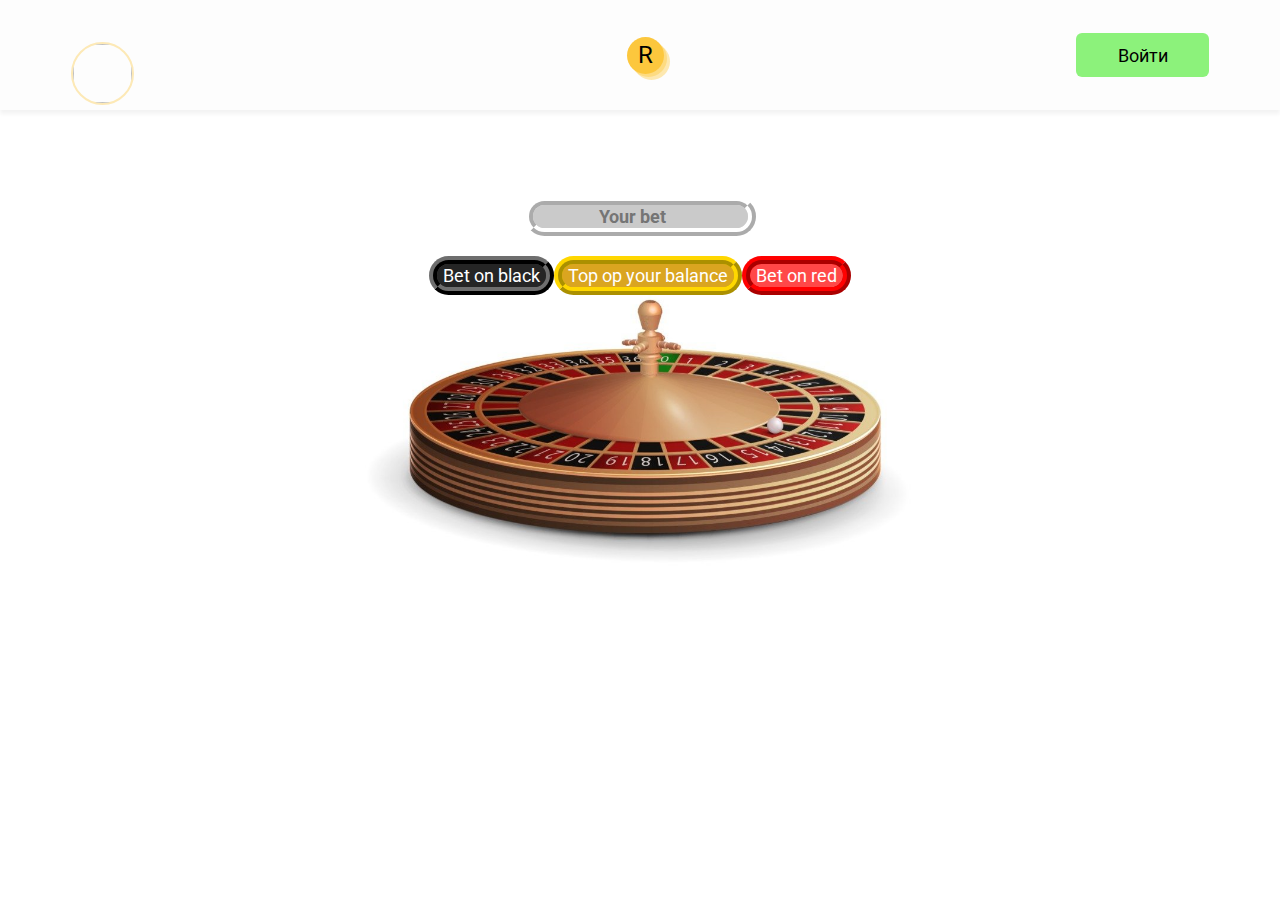
<file: index.html>
<!DOCTYPE html>
<html lang="ru">

<head>
  <meta charset="utf-8">
  <meta name="viewport" content="width=device-width">
  <meta name="viewport" content="initial-scale=1, maximum-scale=1, user-scalable=yes">
  <link rel="stylesheet" href="style.css">
  <title>Roulette</title>
  <link rel="preconnect" href="https://fonts.googleapis.com">
  <link rel="preconnect" href="https://fonts.gstatic.com" crossorigin>
  <link href="https://fonts.googleapis.com/css2?family=Roboto&display=swap" rel="stylesheet">
</head>

<body>
  <header>

    <div>
      <ul class="header-left">
        <li><img id="avatar"></img></li>

        <div class="header-left-text">
          <li id="name"></li>
          <li id="email"></li>
        </div>

      </ul>
    </div>

    <div class="header-center">
      <div id="cash"> </div>
      <div class="circles">
        <div class="zero-circle">R</div>
        <div class="first-circle"></div>
        <div class="second-circle"></div>
        <div class="third-circle"></div>
      </div>
    </div>

    <div class="header-right">
      <button id="login" class="login-button">Войти</button>
    </div>

  </header>


  <main>
    <div class="main-content">
      <div class="main-message">
        <p id="message"> </p>
      </div>
      <input class="input" type="number" placeholder="Your bet" id="bet">
      <div class="buttons">
        <button class="blackbutton" id="placebet-black">Bet on black</button>
        <button class="incbutton" id="deposit">Top op your balance</button>
        <button class="redbutton" id="placebet-red">Bet on red</button>
      </div>
    </div>
  </main>
  <script src="roulette.js"></script>
</body>

</html>
</file>
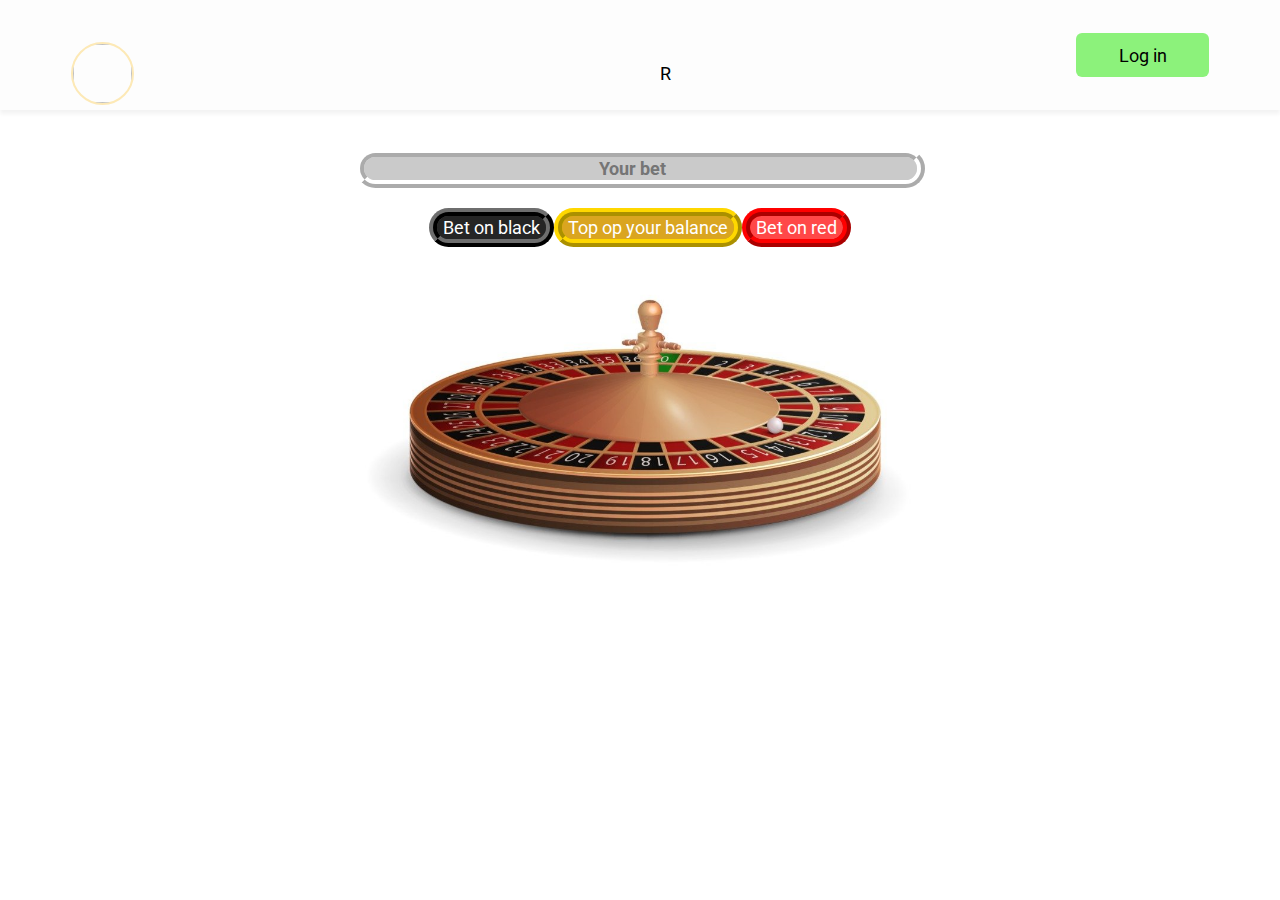
<file: index..html>
<!DOCTYPE html>
<html lang="ru">

<head>
  <meta charset="utf-8">
  <meta name="viewport" content="width=device-width">
	<meta name="viewport" content="initial-scale=1, maximum-scale=1, user-
  scalable=yes">
  <link rel="stylesheet" href="style.css">
  <title>Roulette</title>
  <link rel="preconnect" href="https://fonts.googleapis.com">
  <link rel="preconnect" href="https://fonts.gstatic.com" crossorigin>
  <link href="https://fonts.googleapis.com/css2?family=Roboto&display=swap" rel="stylesheet">
</head>

<body>
  <header>

    <div>
      <ul class="header-left">
        <li><img id="avatar"></img></li>

        <div class="header-left-text">
          <li id="name"></li>
          <li id="email"></li>
        </div>
        
      </ul>
    </div>

    <div  >
      <ul class="header-center">
      <li id="cash"> </li>
      <li class="circle circle-text">R </li>
    </ul>
    </div>

    <div class="header-right">
      <button id="login" class="login-button">Log in</button>
    </div>

  </header>


  <main>
    <input class="input" type="number" placeholder="Your bet" id="bet">
    <div class="buttons">
      <button class="blackbutton" id="placebet-black">Bet on black</button>
      <button class="incbutton" id="deposit">Top op your balance</button>
      <button class="redbutton" id="placebet-red">Bet on red</button>
    </div>
    <p id="message"> </p>
  </main>
  <script src="roulette.js"></script>
</body>

</html>
</file>
<file: style.css>
body {
  width: auto;
  display: flex;
  flex-direction: column;
  margin: 0;
}

* {
  font-family: "Roboto", sans-serif;
  font-size: 18px;
  box-sizing: border-box;
}

header {
  width: 100%;
  height: 110px;
  background-color: #fdfdfd;
  display: grid;
  grid-template-columns: 1fr 1fr 1fr;
  grid-template-rows: 62px;
  box-shadow: 0px 4px 4px rgba(0, 0, 0, 0.05);
  padding: 24px 71px 24px 71px;
  position: relative;
}

ul {
  list-style: none;
}

li {
  color: black;
}

.header-left {
  display: flex;
  align-items: center;
  padding: 0;
}

.header-left-text {
  margin-left: 23px;
}

#name {
  padding-bottom: 5px;
}

#email {
  opacity: 0.5;
}

#avatar {
  width: 63px;
  height: 63px;
  border: 2px solid rgba(252, 199, 61, 0.37);
  border-radius: 50%;
}

.header-center {
  width: 100%;
  height: 100%;
  display: flex;
  justify-content: center;
  align-items: center;
}

.cash-wrapper {
  display: flex;
  align-items: center;
}

#cash {
  color: black;
  font-weight: 700;
  font-size: 36px;
  margin-right: 12px;
  z-index: 7;
}

.circles {
  position: relative;
  width: 37px;
  height: 37px;
}

.zero-circle {
  position: absolute;
  width: 37px;
  height: 37px;
  border-radius: 50%;
  text-align: center;
  font-size: 24px;
  color: black;
  z-index: 6;
  display: flex;
  justify-content: center;
  align-items: center;
}

.first-circle {
  position: absolute;
  width: 37px;
  height: 37px;
  background-color: #fcc73d;
  border-radius: 50%;
  z-index: 5;
  top: 0;
  left: 0;
}

.second-circle {
  position: absolute;
  left: 3px;
  top: 3px;
  width: 37px;
  height: 37px;
  background-color: #fcc73d;
  border-radius: 50%;
  opacity: 0.4;
  z-index: 4;
}

.third-circle {
  position: absolute;
  left: 6px;
  top: 6px;
  width: 37px;
  height: 37px;
  background-color: #fcc73d;
  border-radius: 50%;
  opacity: 0.4;
  z-index: 3;
}

.header-right {
  display: flex;
  align-items: center;
  justify-content: flex-end;
}

.login-button {
  width: 133px;
  height: 44px;
  border-radius: 6px;
  background-color: #8cf27b;
  color: black;
  padding: 12px 36px 12px 36px;
  border: none;
}

main {
  margin: 39px 71px 39px 71px;
  box-sizing: border-box;
  display: flex;
  flex-direction: column;
  justify-content: flex-start;
  align-items: center;
  height: 436px;
  background: url(img/wrb.jpg) no-repeat;
  background-size: cover;
  background-position: 15% 40%;
}

.main-content {
  display: flex;
  flex-direction: column;
  align-items: center;
}

.buttons {
  display: flex;
  margin: 20px;
}

.redbutton {
  border-radius: 25px;
  border: 8px ridge red;
  background-color: rgb(255, 72, 72);
  color: white;
}

.blackbutton {
  border-radius: 25px;
  border: 8px ridge rgb(26, 26, 26);
  background-color: rgb(37, 37, 37);
  color: white;
}

.incbutton {
  border-radius: 25px;
  border: 8px ridge #ffd700;
  background-color: #daa520;
  color: white;
}

.input {
  border-radius: 25px;
  border: 8px ridge #ffffff;
  background-color: #cacaca;
  text-align: center;
  color: black;
  font-weight: bold;
  width: 50%;
}

.main-message {
  display: flex;
  flex-direction: column;
  align-items: center;
}

#message {
  font-size: 24px;
  color: black;
}

@media all and (max-width: 420px) {
  header {
    padding: 15px 20px 15px 20px;
    grid-template-rows: 42px;
    height: 69px;
  }

  .header-left-text {
    display: none;
  }

  .login-button {
    width: 84px;
    height: 28px;
    border-radius: 3px;
    padding: 6px 20px 6px 20px;
    font-size: 13px;
  }

  #avatar {
    width: 39px;
    height: 39px;
  }

  #cash {
    font-weight: 700;
    font-size: 24px;
    margin-right: 7px;
  }

  .circles {
    width: 22px;
    height: 22px;
  }

  .zero-circle {
    width: 22px;
    height: 22px;
    font-size: 14px;
  }

  .first-circle {
    width: 22px;
    height: 22px;
  }

  .second-circle {
    left: 3px;
    top: 3px;
    width: 22px;
    height: 22px;
  }

  .third-circle {
    left: 6px;
    top: 6px;
    width: 22px;
    height: 22px;
  }

  main {
    margin: 26px 20px 26px 20px;
    height: 436px;
    background: url(img/wrb.jpg) no-repeat;
    background-size: 225%;
    background-position: 50% 100%;
  }

  .redbutton {
    border: 2px ridge red;
    font-size: 12px;
  }

  .blackbutton {
    font-size: 12px;
    border: 2px ridge rgb(26, 26, 26);
  }

  .incbutton {
    font-size: 12px;
    border: 2px ridge #ffd700;
  }

  .input {
    border: 2px ridge #ffffff;
    font-size: 12px;
  }

  #message {
    font-size: 12px;
  }
}
</file>
